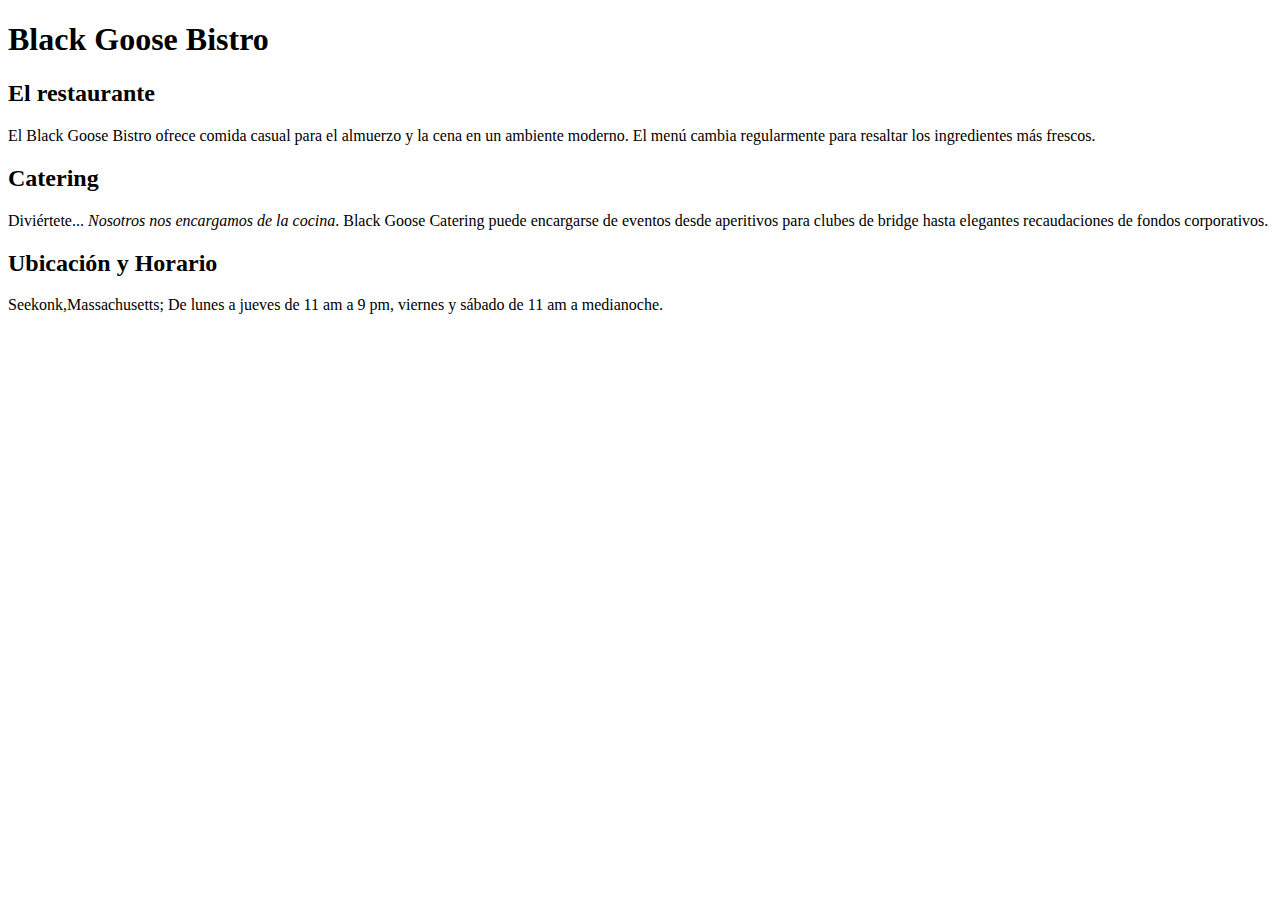
<file: s02/index.html>
<!DOCTYPE html>
<html lang="en">
  <head>
    <meta charset="UTF-8" />
    <meta name="viewport" content="width=device-width, initial-scale=1.0" />
    <!-- Este texto aparecera en la tab del navegador -->
    <title>Black Goose Bistro</title>
  </head>
  <body>
    <h1>Black Goose Bistro</h1>

    <h2>El restaurante</h2>
    <p>
      El Black Goose Bistro ofrece comida casual para el almuerzo y la cena en
      un ambiente moderno. El menú cambia regularmente para resaltar los
      ingredientes más frescos.
    </p>

    <h2>Catering</h2>
    <p>
      Diviértete... <em>Nosotros nos encargamos de la cocina</em>. Black Goose
      Catering puede encargarse de eventos desde aperitivos para clubes de
      bridge hasta elegantes recaudaciones de fondos corporativos.
    </p>

    <h2>Ubicación y Horario</h2>
    <p>
      Seekonk,Massachusetts; De lunes a jueves de 11 am a 9 pm, viernes y sábado
      de 11 am a medianoche.
    </p>
  </body>
</html>
</file>
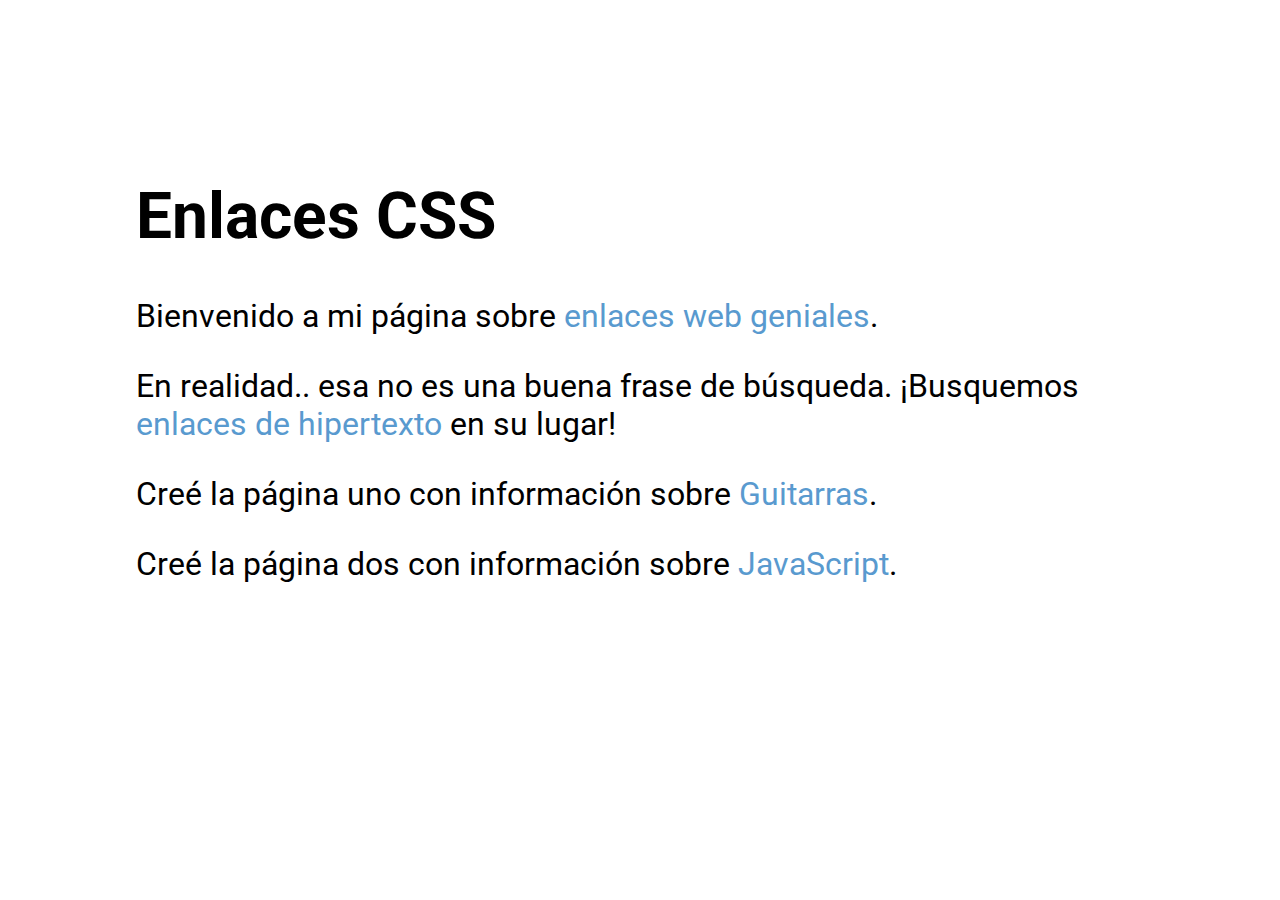
<file: s28/index.html>
<!DOCTYPE html>
<html lang="es">
  <head>
    <meta charset="UTF-8" />
    <meta http-equiv="X-UA-Compatible" content="IE=edge" />
    <meta name="viewport" content="width=device-width, initial-scale=1.0" />
    <title>Enlaces CSS</title>
    <link rel="stylesheet" href="css/style.css" />
  </head>

  <body>
    <header>
      <h1>Enlaces CSS</h1>
    </header>
    <main>
      <p>
        Bienvenido a mi página sobre
        <a href="https://www.google.com/search?q=+web+links"
          >enlaces web geniales</a
        >.
      </p>

      <p>
        En realidad.. esa no es una buena frase de búsqueda. ¡Busquemos
        <a href="https://www.google.com/search?q=hypertext+links"
          >enlaces de hipertexto</a
        >
        en su lugar!
      </p>
      <p>
        Creé la página uno con información sobre
        <a href="one.html">Guitarras</a>.
      </p>
      <p>
        Creé la página dos con información sobre
        <a href="two.html">JavaScript</a>.
      </p>
    </main>
  </body>
</html>
</file>
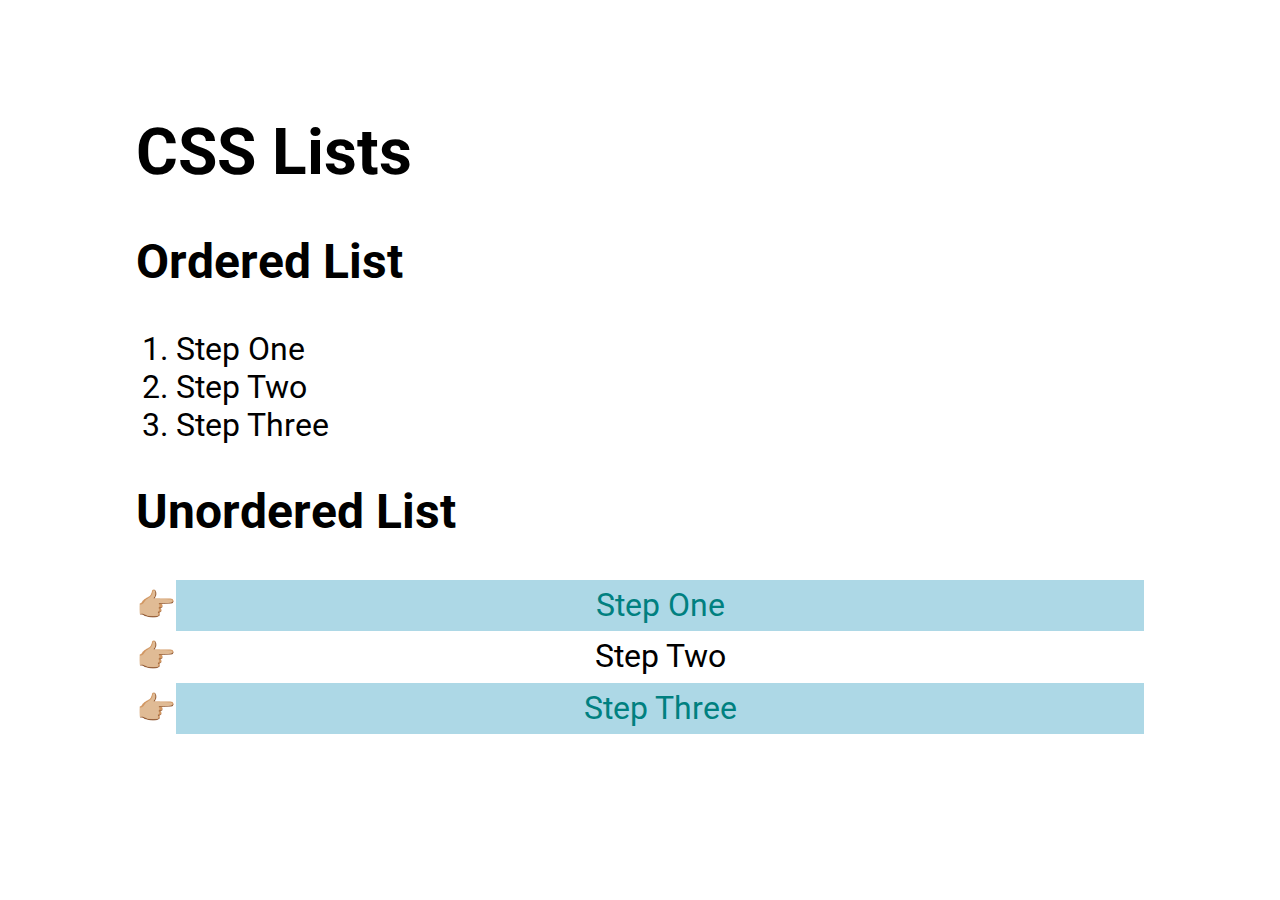
<file: s29/index.html>
<!DOCTYPE html>
<html lang="en">

<head>
    <meta charset="UTF-8">
    <meta http-equiv="X-UA-Compatible" content="IE=edge">
    <meta name="viewport" content="width=device-width, initial-scale=1.0">
    <title>CSS Lists</title>
    <link rel="stylesheet" href="css/style.css">
</head>

<body>
    <header>
        <h1>CSS Lists</h1>
    </header>
    <main>
        <article>
            <h2>Ordered List</h2>
            <ol>
                <li>Step One</li>
                <li>Step Two</li>
                <li>Step Three</li>
            </ol>
        </article>
        <article>
            <h2>Unordered List</h2>
            <ul>
                <li>Step One</li>
                <li>Step Two</li>
                <li>Step Three</li>
            </ul>
        </article>
    </main>
</body>

</html>
</file>
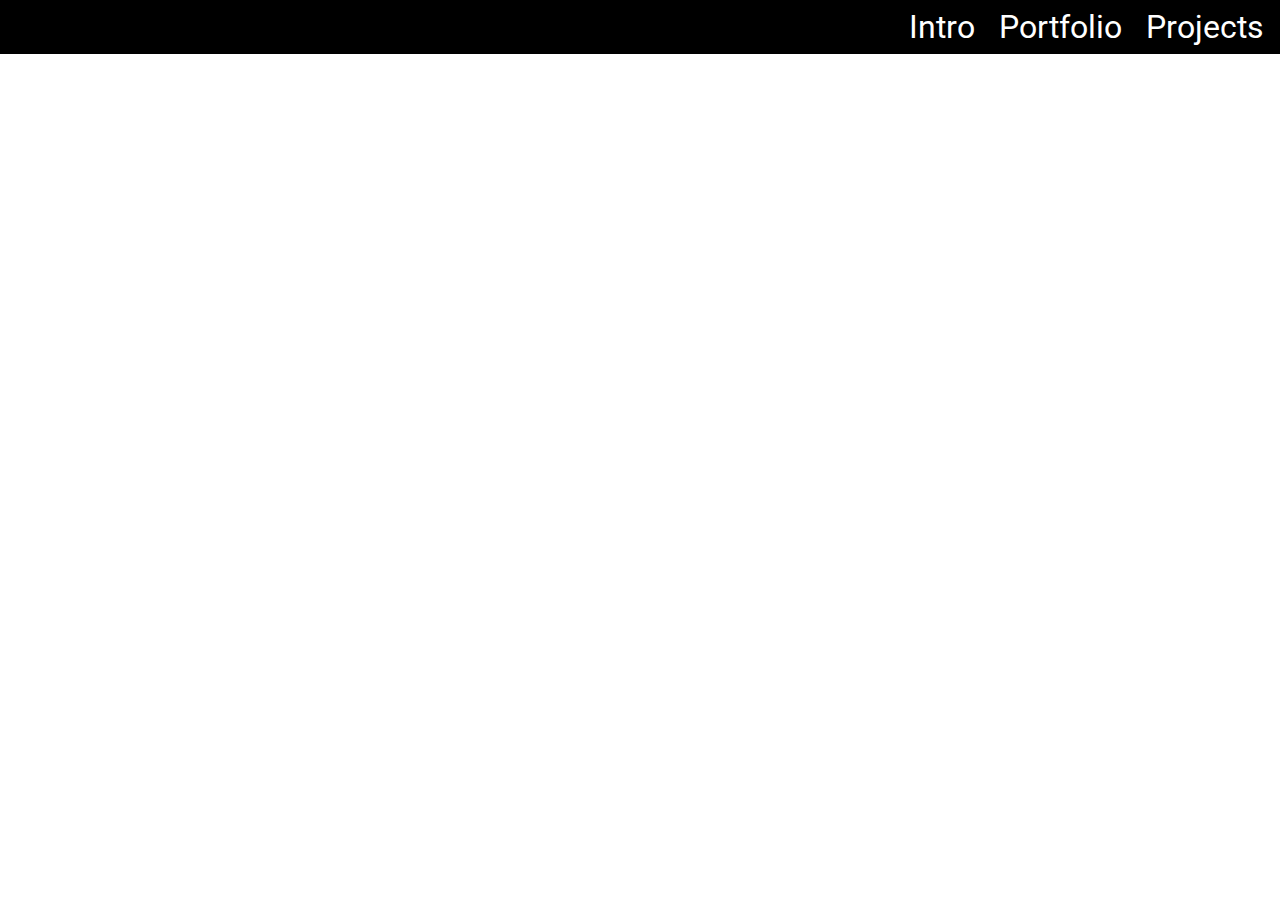
<file: s31/index.html>
<!DOCTYPE html>
<html lang="en">

<head>
    <meta charset="UTF-8">
    <meta http-equiv="X-UA-Compatible" content="IE=edge">
    <meta name="viewport" content="width=device-width, initial-scale=1.0">
    <title>CSS Display</title>
    <link rel="stylesheet" href="css/style.css">
</head>

<body>
    <main>
        <!-- <p>This is a paragraph.</p>
        <p>This is <span class="opposite">another</span> paragraph.</p> -->

        <nav>
            <ul>
                <li><a href="#">Intro</a></li>
                <li><a href="#">Portfolio</a></li>
                <li><a href="#">Projects</a></li>
            </ul>
        </nav>
        
    </main> 
</body>

</html>
</file>
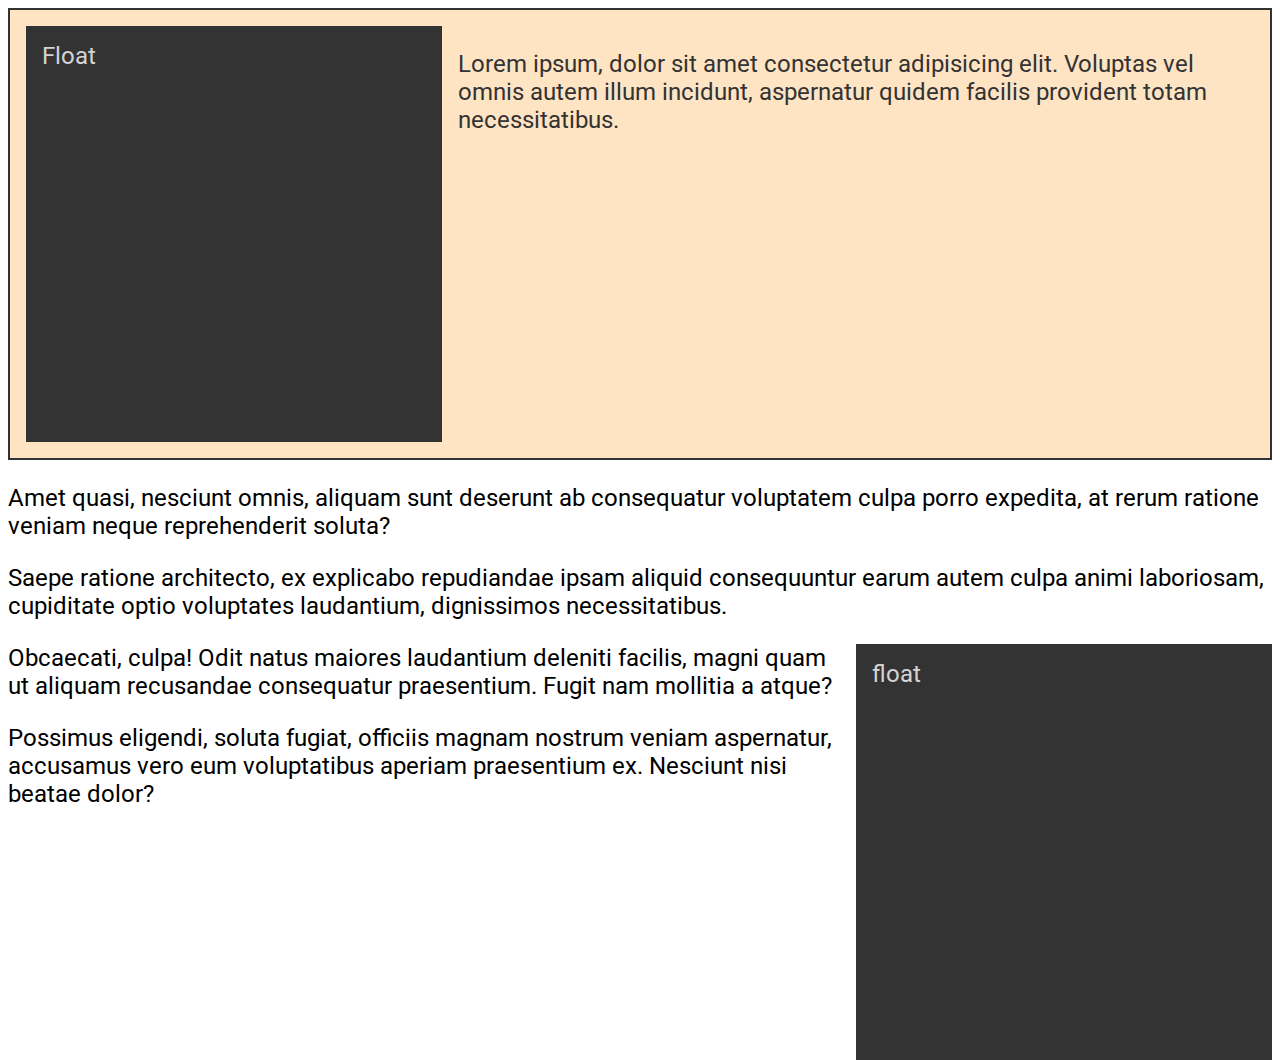
<file: s32/index.html>
<!DOCTYPE html>
<html lang="en">
  <head>
    <meta charset="UTF-8" />
    <meta http-equiv="X-UA-Compatible" content="IE=edge" />
    <meta name="viewport" content="width=device-width, initial-scale=1.0" />
    <title>CSS Floats</title>
    <link rel="stylesheet" href="css/style.css" />
  </head>

  <body>
    <section>
      <div class="block left">Float</div>
      <p>
        Lorem ipsum, dolor sit amet consectetur adipisicing elit. Voluptas vel
        omnis autem illum incidunt, aspernatur quidem facilis provident totam
        necessitatibus.
      </p>
    </section>
    <p class="clear">
      Amet quasi, nesciunt omnis, aliquam sunt deserunt ab consequatur
      voluptatem culpa porro expedita, at rerum ratione veniam neque
      reprehenderit soluta?
    </p>
    <p>
      Saepe ratione architecto, ex explicabo repudiandae ipsam aliquid
      consequuntur earum autem culpa animi laboriosam, cupiditate optio
      voluptates laudantium, dignissimos necessitatibus.
    </p>
    <div class="block right">float</div>
    <p>
      Obcaecati, culpa! Odit natus maiores laudantium deleniti facilis, magni
      quam ut aliquam recusandae consequatur praesentium. Fugit nam mollitia a
      atque?
    </p>
    <p>
      Possimus eligendi, soluta fugiat, officiis magnam nostrum veniam
      aspernatur, accusamus vero eum voluptatibus aperiam praesentium ex.
      Nesciunt nisi beatae dolor?
    </p>
  </body>
</html>
</file>
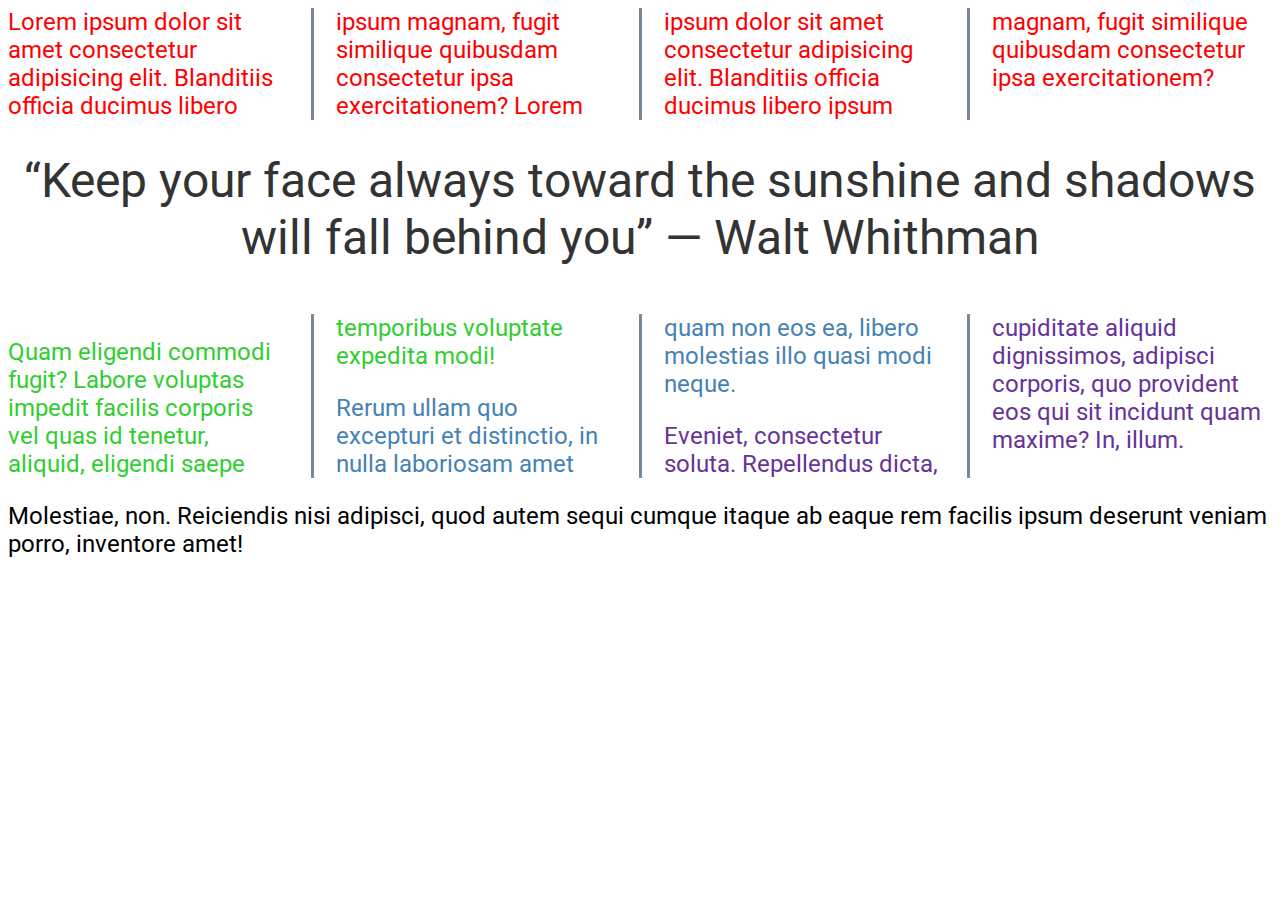
<file: s33/index.html>
<!DOCTYPE html>
<html lang="en">
  <head>
    <meta charset="UTF-8" />
    <meta http-equiv="X-UA-Compatible" content="IE=edge" />
    <meta name="viewport" content="width=device-width, initial-scale=1.0" />
    <title>CSS Columns</title>
    <link rel="stylesheet" href="css/style.css" />
  </head>

  <body>
    <section class="columns">
      <p style="color: red">
        Lorem ipsum dolor sit amet consectetur adipisicing elit. Blanditiis
        officia ducimus libero ipsum magnam, fugit similique quibusdam
        consectetur ipsa exercitationem?
        Lorem ipsum dolor sit amet consectetur adipisicing elit. Blanditiis
        officia ducimus libero ipsum magnam, fugit similique quibusdam
        consectetur ipsa exercitationem?
      </p>
      <p class="quote">
		    &#8220;Keep your face always toward the sunshine and 
		    shadows will fall behind you&#8221; 
		    <span class="nowrap">&#8212 Walt Whithman</span>
	    <p>
      <p style="color: limegreen">
        Quam eligendi commodi fugit? Labore voluptas impedit facilis corporis
        vel quas id tenetur, aliquid, eligendi saepe temporibus voluptate
        expedita modi!
      </p>
      <p style="color: steelblue;">
        Rerum ullam quo excepturi et distinctio, in nulla laboriosam amet quam
        non eos ea, libero molestias illo quasi modi neque.
      </p>
      <p style="color: rebeccapurple;">
        Eveniet, consectetur soluta. Repellendus dicta, cupiditate aliquid
        dignissimos, adipisci corporis, quo provident eos qui sit incidunt quam
        maxime? In, illum.
      </p>
    </section>
    <p>
      Molestiae, non. Reiciendis nisi adipisci, quod autem sequi cumque itaque
      ab eaque rem facilis ipsum deserunt veniam porro, inventore amet!
    </p>
  </body>
</html>
</file>
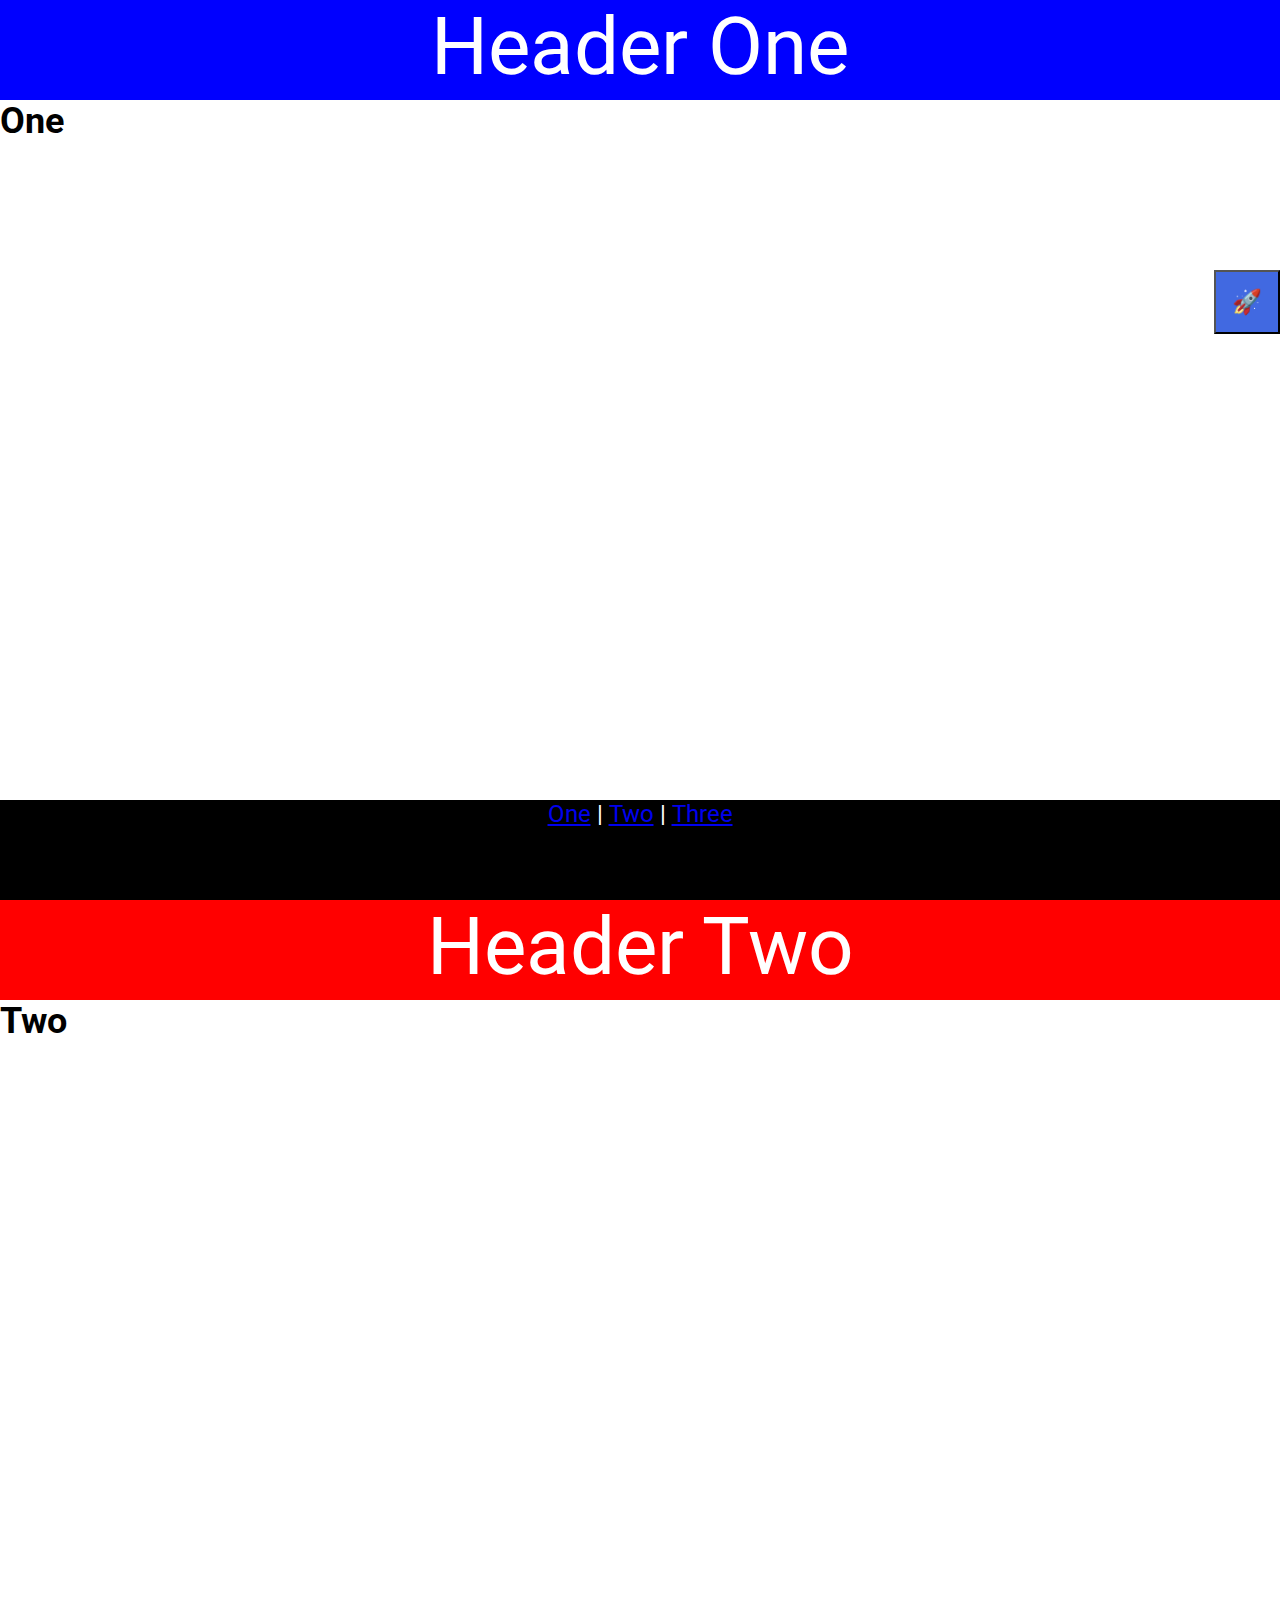
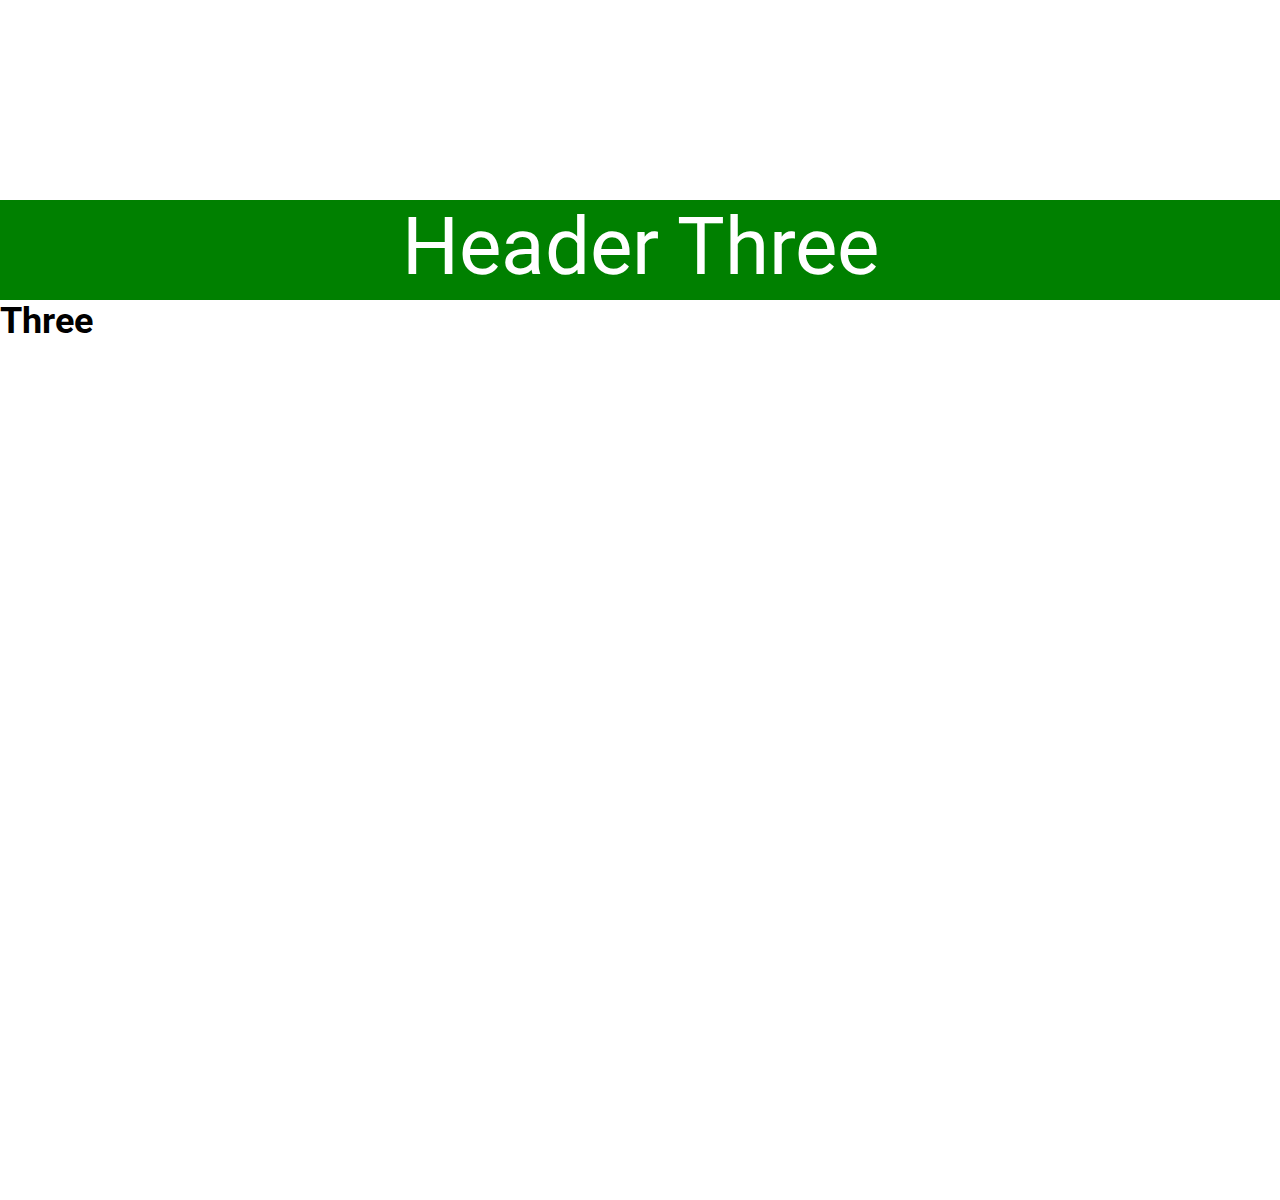
<file: s34/index.html>
<!DOCTYPE html>
<html lang="en">

<head>
    <meta charset="UTF-8">
    <meta http-equiv="X-UA-Compatible" content="IE=edge">
    <meta name="viewport" content="width=device-width, initial-scale=1.0">
    <title>CSS Position</title>
    <link rel="stylesheet" href="css/style.css">
</head>

<body>
    <!-- <div class="outer-container">
        <div class="inner-container">
            <div class="box absolute">
                <p>Absolute</p>
            </div>
            <div class="box relative">
                <p>Relative</p>
            </div>
            <div class="box fixed">
                <p>Fixed</p>
            </div>
            <div class="box sticky">
                <p>Sticky</p>
            </div>
        </div>
    </div> -->
    <button class="social">🚀</button>
    <section id="one">
        <header class="blue">Header One</header>
        <h2>One</h2>
    </section>
    <section id="two">
        <header class="red">Header Two</header>
        <h2>Two</h2>
    </section>
    <section id="three">
        <header class="green">Header Three</header>
        <h2>Three</h2>
    </section>
    <footer>
        <a href="#one">One</a> | 
        <a href="#two">Two</a> | 
        <a href="#three">Three</a>
    </footer>
</body>

</html>
</file>
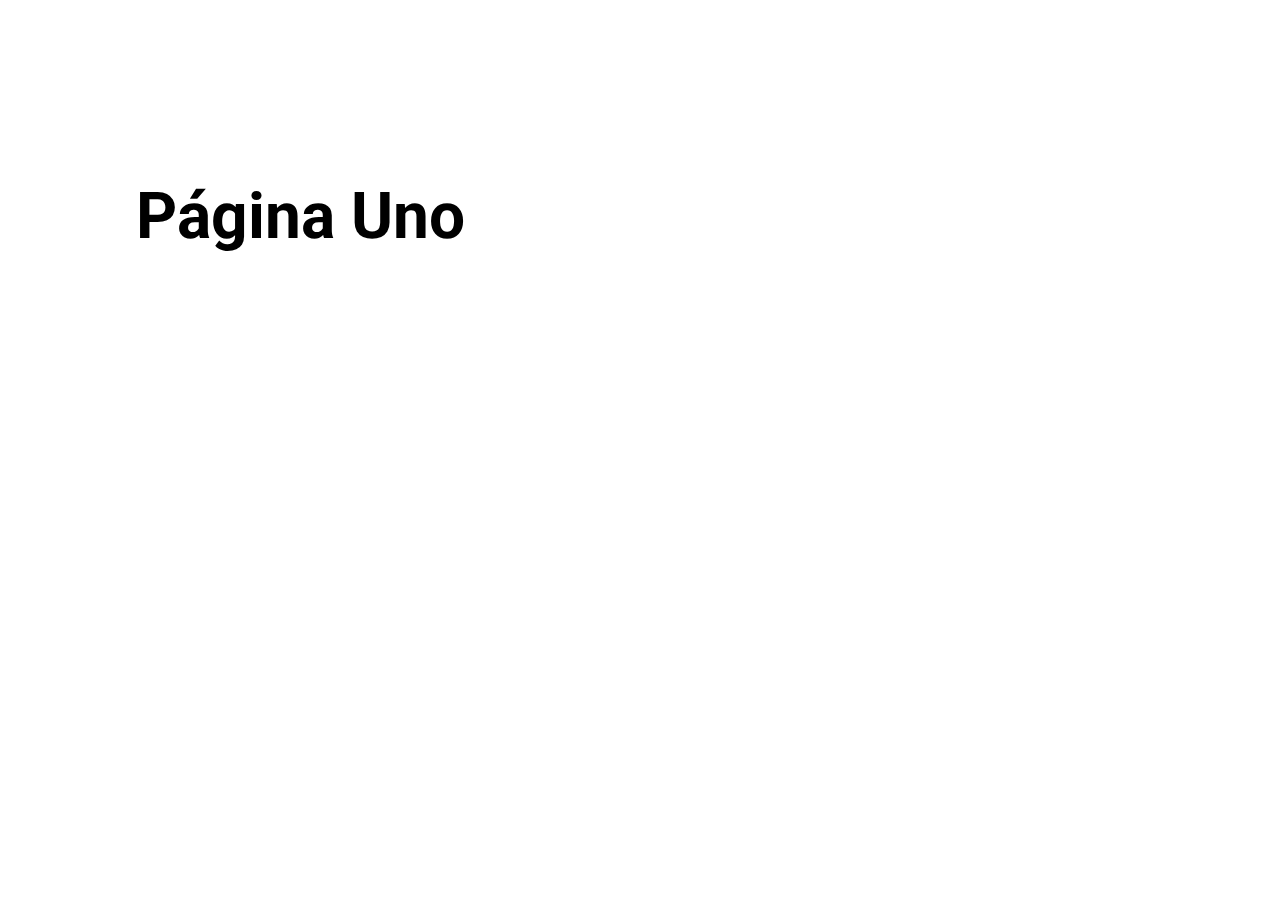
<file: s28/one.html>
<!DOCTYPE html>
<html lang="es">

<head>
    <meta charset="UTF-8">
    <meta http-equiv="X-UA-Compatible" content="IE=edge">
    <meta name="viewport" content="width=device-width, initial-scale=1.0">
    <title>Página Uno</title>
    <link rel="stylesheet" href="css/style.css">
</head>

<body>
    <h1>Página Uno</h1>
</body>

</html>
</file>
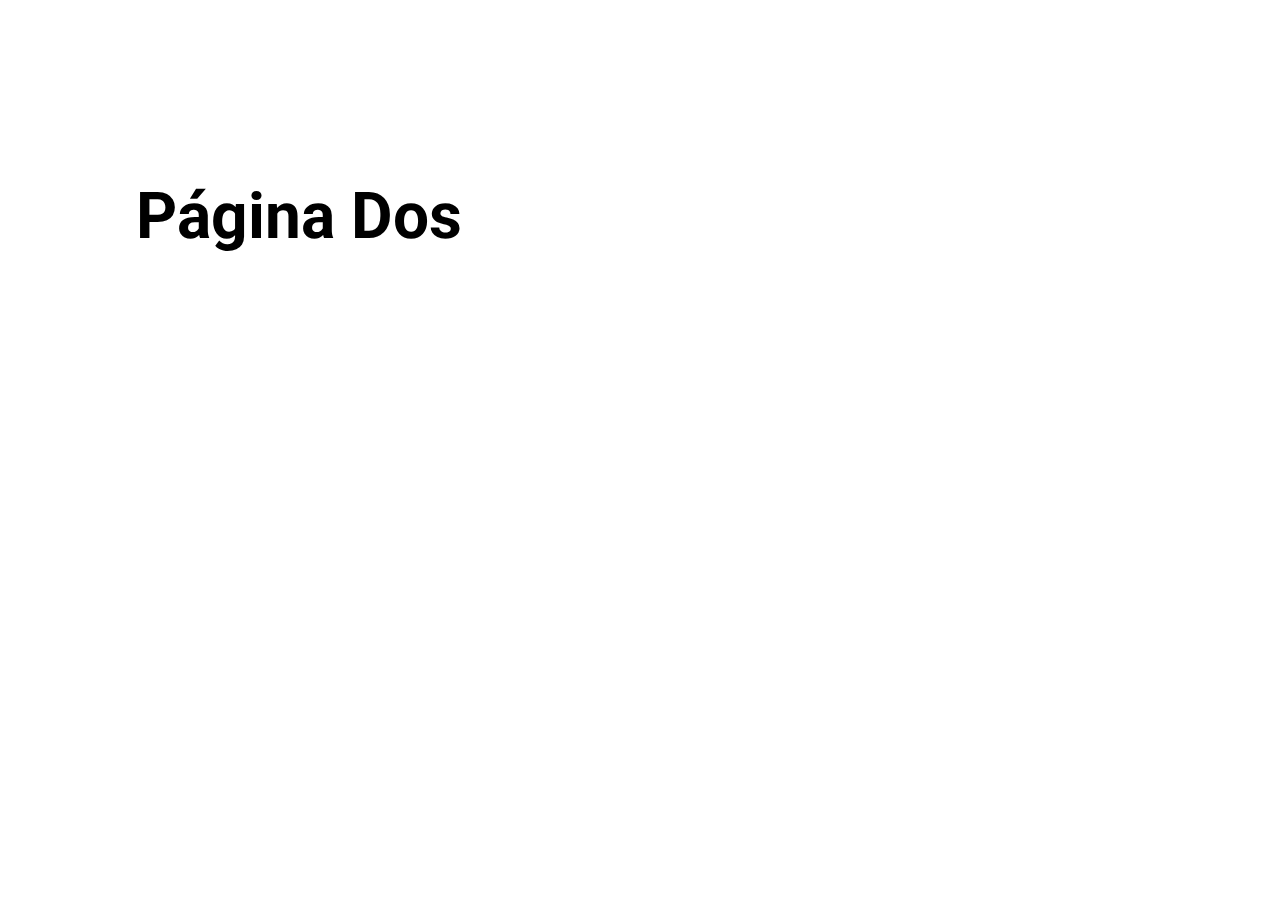
<file: s28/two.html>
<!DOCTYPE html>
<html lang="es">

<head>
    <meta charset="UTF-8">
    <meta http-equiv="X-UA-Compatible" content="IE=edge">
    <meta name="viewport" content="width=device-width, initial-scale=1.0">
    <title>Página Dos</title>
    <link rel="stylesheet" href="css/style.css">
</head>

<body>
    <h1>Página Dos</h1>
</body>

</html>
</file>
<file: s28/css/style.css>
@import url('https://fonts.googleapis.com/css2?family=Roboto&display=swap');

body {
    padding: 10%;
    font-size: 2rem;
    font-family: 'Roboto', sans-serif;
}

a {
    color: hsl(207, 55%, 58%);
    text-decoration: none;
}

a:visited {
    color: purple;
}

a:active {
    color: green;
}

a:hover, a:focus {
    color: hsl(189, 55%, 58%, 0.5);
}
</file>
<file: s29/css/style.css>
@import url("https://fonts.googleapis.com/css2?family=Roboto&display=swap");

body {
  padding: 5% 10%;
  font-size: 2rem;
  font-family: "Roboto", sans-serif;
}

ul {
  text-align: center;
  line-height: 1.6;
  /* list-style-position: inside;
  list-style-type: square;
  list-style-image: url('../images/checkmark.png'); */
  /* list-style: square url('../images/checkmark.png') inside; */
}

/* li{
  border: 2px dotted steelblue;
} */

ul li:nth-child(odd) {
  background-color: lightblue;
  color: teal;
}
ul ::marker {
  color: springgreen;
  font-size: 2rem;
  font-family: fantasy;
  content: "👉🏼";
}
</file>
<file: s31/css/style.css>
@import url("https://fonts.googleapis.com/css2?family=Roboto&display=swap");

*{
  padding: 0;
  margin: 0;
  box-sizing: border-box;
}

body {
  font-size: 2rem;
  font-family: "Roboto", sans-serif;
}

ul {  
  list-style-type: none;
  padding-left: 0px;
  text-align: right;
  background: black;
  margin: 0;
  padding: 0.5rem;
}

li {
  display: inline-block;
  margin-inline: 0.5rem;
}

li a{
  color: white;
  text-decoration: none;
}

li a:hover, 
li a:focus {
  color: #f1c40f;
  text-decoration: underline;
}
</file>
<file: s32/css/style.css>
@import url("https://fonts.googleapis.com/css2?family=Roboto&display=swap");

body {
  font-size: 1.5rem;
  font-family: "Roboto", sans-serif;
}

.block {
  width: 30vw;
  height: 30vw;
  background-color: #333;
  color: lightgray;
  padding: 1rem;
}

.left {
  float: left;
  margin-right: 1rem;
}

.right {
  float: right;
  margin-left: 1rem;
}

.clear {
  clear: both;
}

section {
  color: #333;
  background-color: bisque;
  border: 2px solid #333;
  padding: 1rem;
  display: flow-root;
}
</file>
<file: s33/css/style.css>
@import url("https://fonts.googleapis.com/css2?family=Roboto&display=swap");

body {
  font-family: "Roboto", sans-serif;
  font-size: 1.5rem;
}

.columns{
  /* column-count: 4;
  column-width: 250px; */
  columns: 4 250px;
  column-rule: 3px lightslategray solid;
  column-gap: 3rem;
}

.columns p {
  margin-top: 0px;
}

.columns h2 {
  color: white;
  background: slategray;
  padding: 1rem;
  break-inside: avoid;
  break-before: column;
}

.columns .quote {
  margin-top: 2rem;
  font-size: 3rem;  /* Ajusta el tamaño de la fuente a 3 rem */
  text-align: center; /* Alinea el texto al centro */
  color: #333; /* Cambia el color del texto a un tono de gris oscuro */
  column-span: all; /* Hace que el elemento se extienda a través de todas las columnas */
}

.nowrap {
  white-space: nowrap;
}
</file>
<file: s34/css/style.css>
@import url("https://fonts.googleapis.com/css2?family=Roboto&family=Lobster&display=swap");

* {
  margin: 0;
  padding: 0;
  box-sizing: border-box;
}

body {
  font-family: "Roboto", sans-serif;
  font-size: 1.5rem;
  min-height: 200vh;
}

.outer-container {
  border: 3px dashed #000;
  width: 75vw;
  height: 85vh;
  margin: 40px auto;
  position: relative;
}

.inner-container {
  border: 2px solid #00f;
  width: 40vw;
  height: 50vh;
  margin: 200px auto;
}

.box {
  width: 150px;
  height: 150px;
  color: #fff;
  padding: 1rem;
}

.absolute {
  background-color: #00f;
  position: absolute;
  top: 0;
  left: -10000px;
  z-index: 1;
}

.relative {
  background-color: red;
  position: relative;
  top: 100px;
  left: 100px;
}

.fixed {
  background-color: green;
  position: fixed;
  top: 100px;
}

.sticky {
  background-color: black;
  position: sticky;
  top: 20px;
}

/* //////////////////////////////////// */

html {
  scroll-behavior: smooth;
}

section {
  height: 100vh;
}

.blue {
  background-color: blue;
}
.red {
  background-color: red;
}
.green {
  background-color: green;
}

header,
footer {
  color: white;
  text-align: center;
  height: 100px;
}

header {
  font-size: 5rem;
  position: sticky;
  top: 0;
}

footer {
  background-color: black;
  position: sticky;
  bottom: 0;
}

a:visited {
  color: white;
}

.social{
  background-color: royalblue;
  color: white;
  font-size: inherit;
  padding: 1rem;
  position: fixed;
  top: 30%;
  right: 0;
  z-index: 1;
}
</file>
